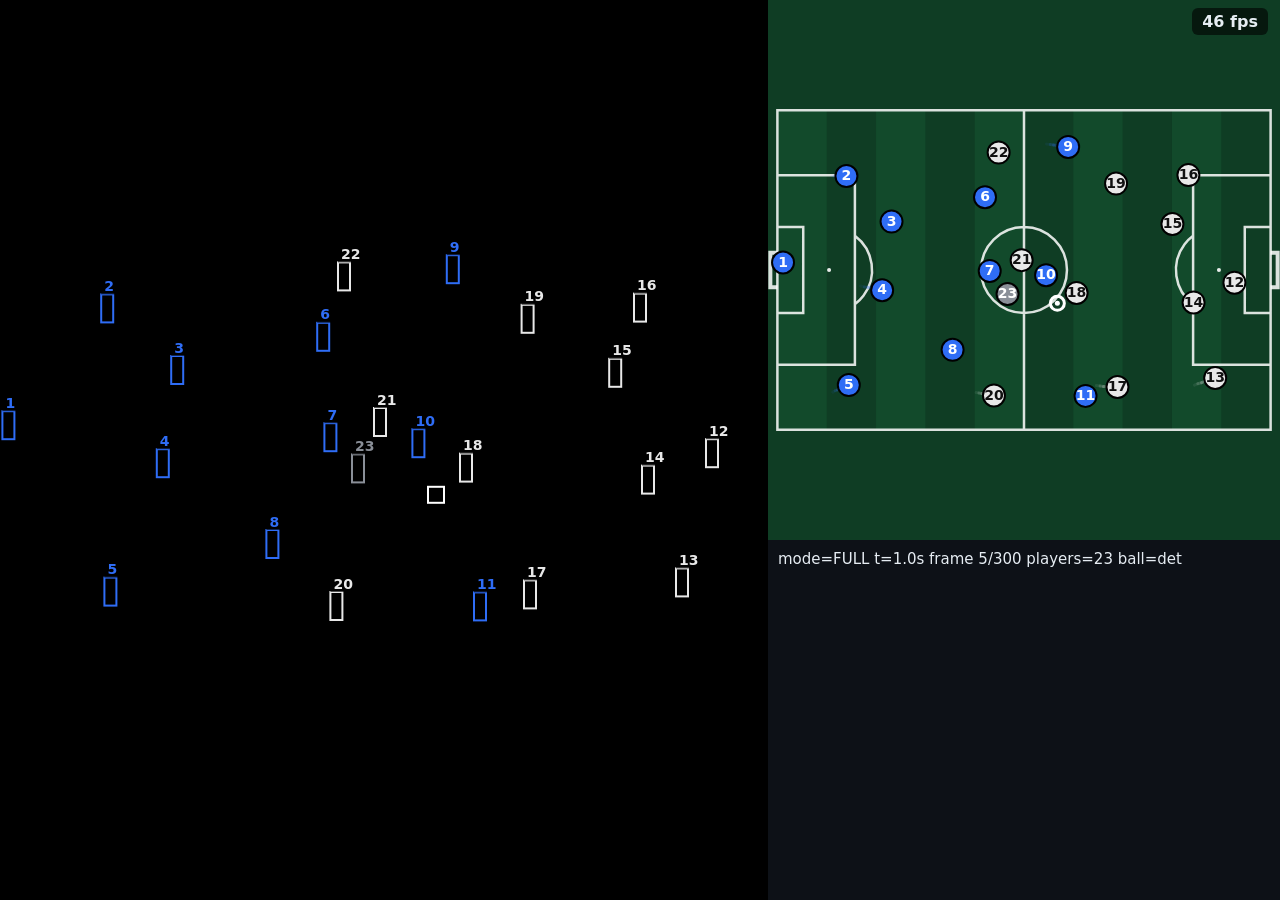
<file: map/dev.html>
<!doctype html>
<!-- Role B test page. Serve tools/footballslam/ (python -m http.server 8090) and open
     http://localhost:8090/map/dev.html?map=dev_fixture.json[&video=<mp4 url>][&mode=RELATIVE]
     map= is relative to map/ (e.g. ../data/demo/map.json or ../data/m1/map.json). -->
<html>
<head>
<meta charset="utf-8">
<title>FootballSLAM map dev</title>
<style>
  body { margin: 0; background: #0d1117; color: #e6edf3; font: 16px system-ui, sans-serif; }
  #wrap { display: grid; grid-template-columns: 60% 40%; height: 100vh; }
  #wrap > div { min-width: 0; overflow: hidden; }
  #vbox { position: relative; background: #000; }
  video, #vcanvas, #blank { position: absolute; inset: 0; width: 100%; height: 100%; object-fit: contain; }
  #pitch { width: 100%; height: 60vh; display: block; }
  #fps { position: fixed; top: 8px; right: 12px; background: rgba(0,0,0,.6); padding: 4px 10px; border-radius: 6px; font-weight: bold; }
  #info { padding: 10px; font-size: 15px; }
  #err { color: #ff7b72; padding: 10px; }
</style>
</head>
<body>
<div id="wrap">
  <div id="vbox"><canvas id="blank"></canvas><video id="video" muted playsinline controls></video><canvas id="vcanvas"></canvas></div>
  <div><canvas id="pitch"></canvas><div id="info"></div><div id="err"></div></div>
</div>
<div id="fps">– fps</div>
<script type="module">
import { drawPitch, findFrame, buildTrails } from '../app/static/pitch.js';
import { drawOverlay } from '../app/static/overlay.js';

const q = new URLSearchParams(location.search);
const teams = { A: q.get('a') || '#2f6df6', B: q.get('b') || (q.get('mode') === 'FLOW' ? '#f6b02f' : '#e8e8e8') };
const video = document.getElementById('video');
const vcanvas = document.getElementById('vcanvas');
const pitch = document.getElementById('pitch');
const info = document.getElementById('info');
window.addEventListener('error', (e) => { document.getElementById('err').textContent = String(e.message); });

const map = await (await fetch(q.get('map') || 'dev_fixture.json')).json();
const mode = q.get('mode') || map.mode;
const t0 = map.frames.length ? map.frames[0].t : 0;
const tEnd = map.frames.length ? map.frames[map.frames.length - 1].t : 0;
const useVideo = !!q.get('video');
if (useVideo) { video.src = q.get('video'); video.play().catch(() => {}); }
else {
  // hidden stand-in sized like the source frame so the overlay letterboxing is exercised
  video.style.visibility = 'hidden';
  Object.defineProperty(video, 'videoWidth', { get: () => (map.image_size || [1920, 1080])[0] });
  Object.defineProperty(video, 'videoHeight', { get: () => (map.image_size || [1920, 1080])[1] });
}
const start = performance.now();
let frames = 0, last = performance.now();

function loop(now) {
  const t = useVideo ? t0 + video.currentTime : t0 + ((now - start) / 1000) % Math.max(0.001, tEnd - t0);
  const i = findFrame(map.frames, t);
  const fr = i >= 0 ? map.frames[i] : null;
  drawPitch(pitch, fr, { teams, trails: buildTrails(map.frames, i, 2), mode, flow: map.flow, imageSize: map.image_size });
  drawOverlay(vcanvas, fr, video, { teams, showIds: true, imageSize: map.image_size, alerts: map.alerts });
  frames++;
  if (now - last > 500) {
    document.getElementById('fps').textContent = `${Math.round(frames * 1000 / (now - last))} fps`;
    frames = 0; last = now;
    info.textContent = `mode=${mode}  t=${t.toFixed(1)}s  frame ${i}/${map.frames.length}  players=${fr ? fr.p.length : 0}  ball=${fr && fr.b ? (fr.b[5] ? 'interp' : 'det') : 'none'}`;
  }
  requestAnimationFrame(loop);
}
requestAnimationFrame(loop);
</script>
</body>
</html>
</file>
